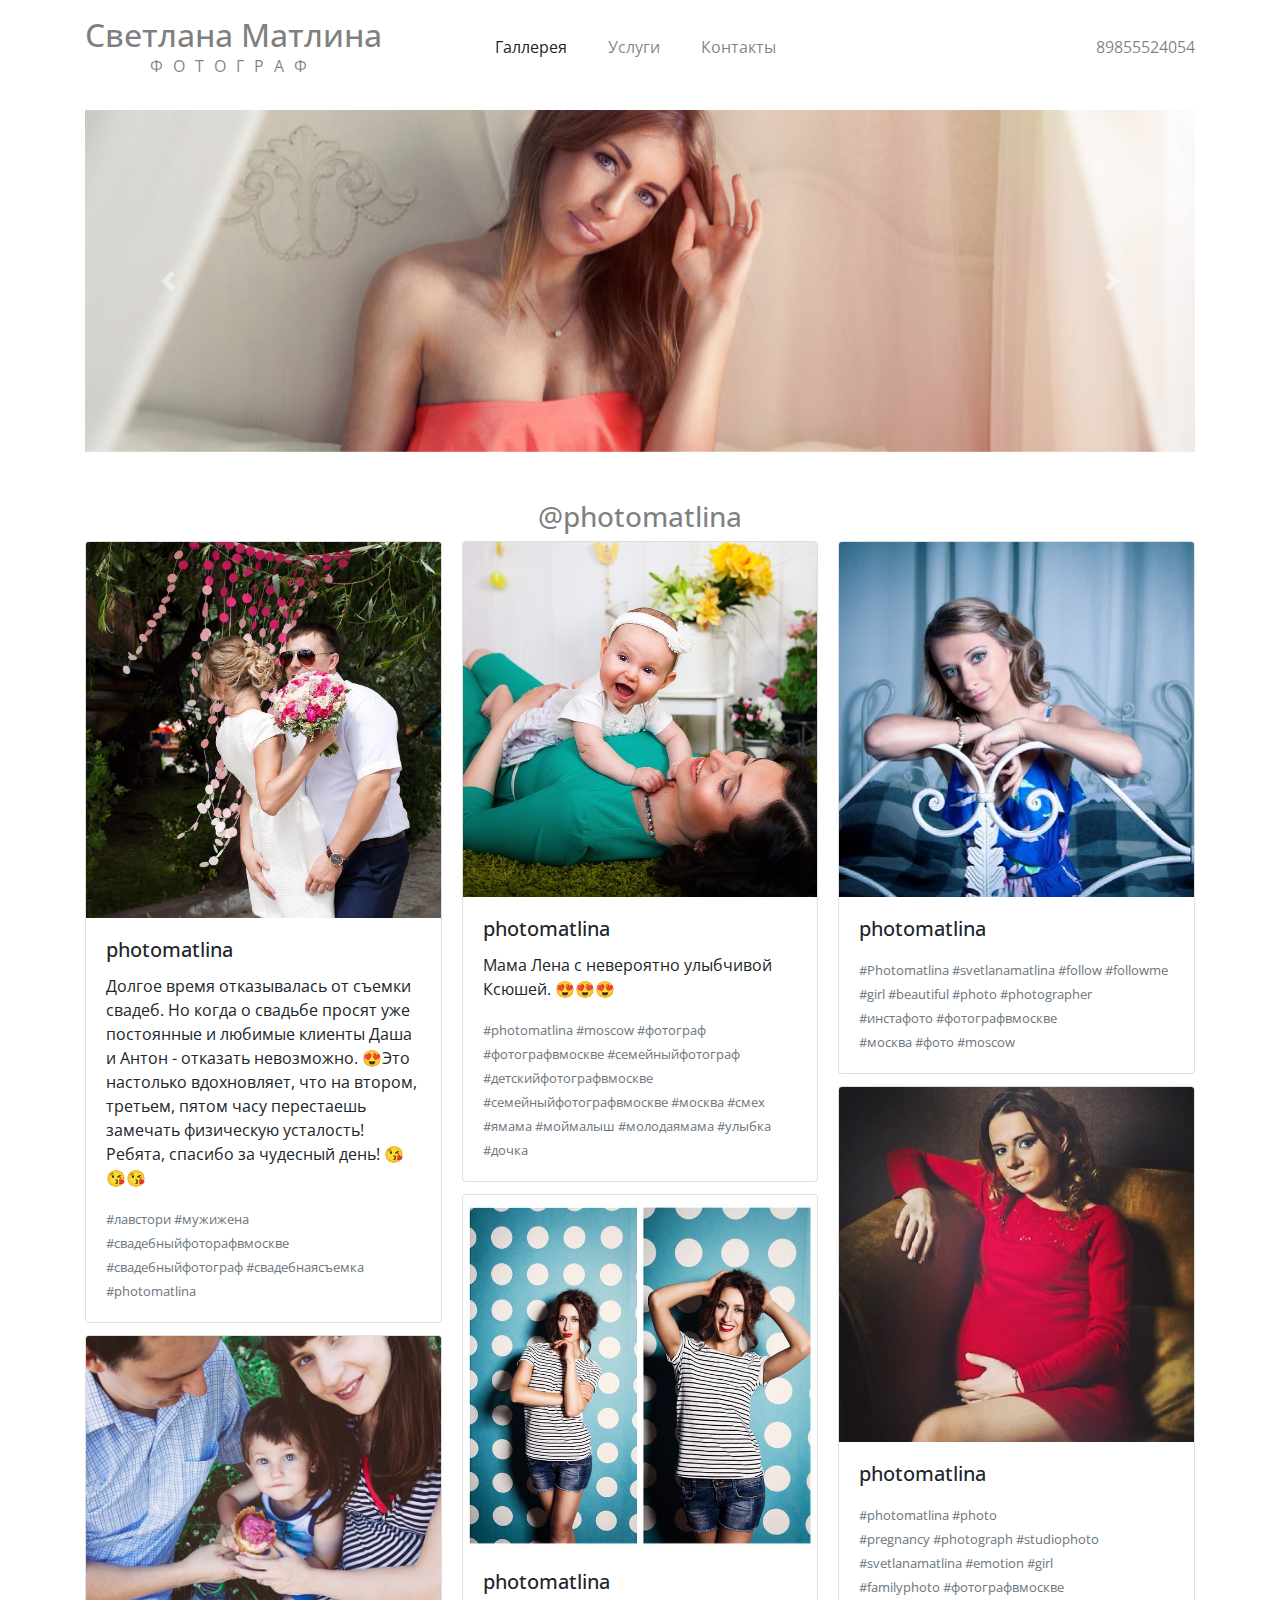
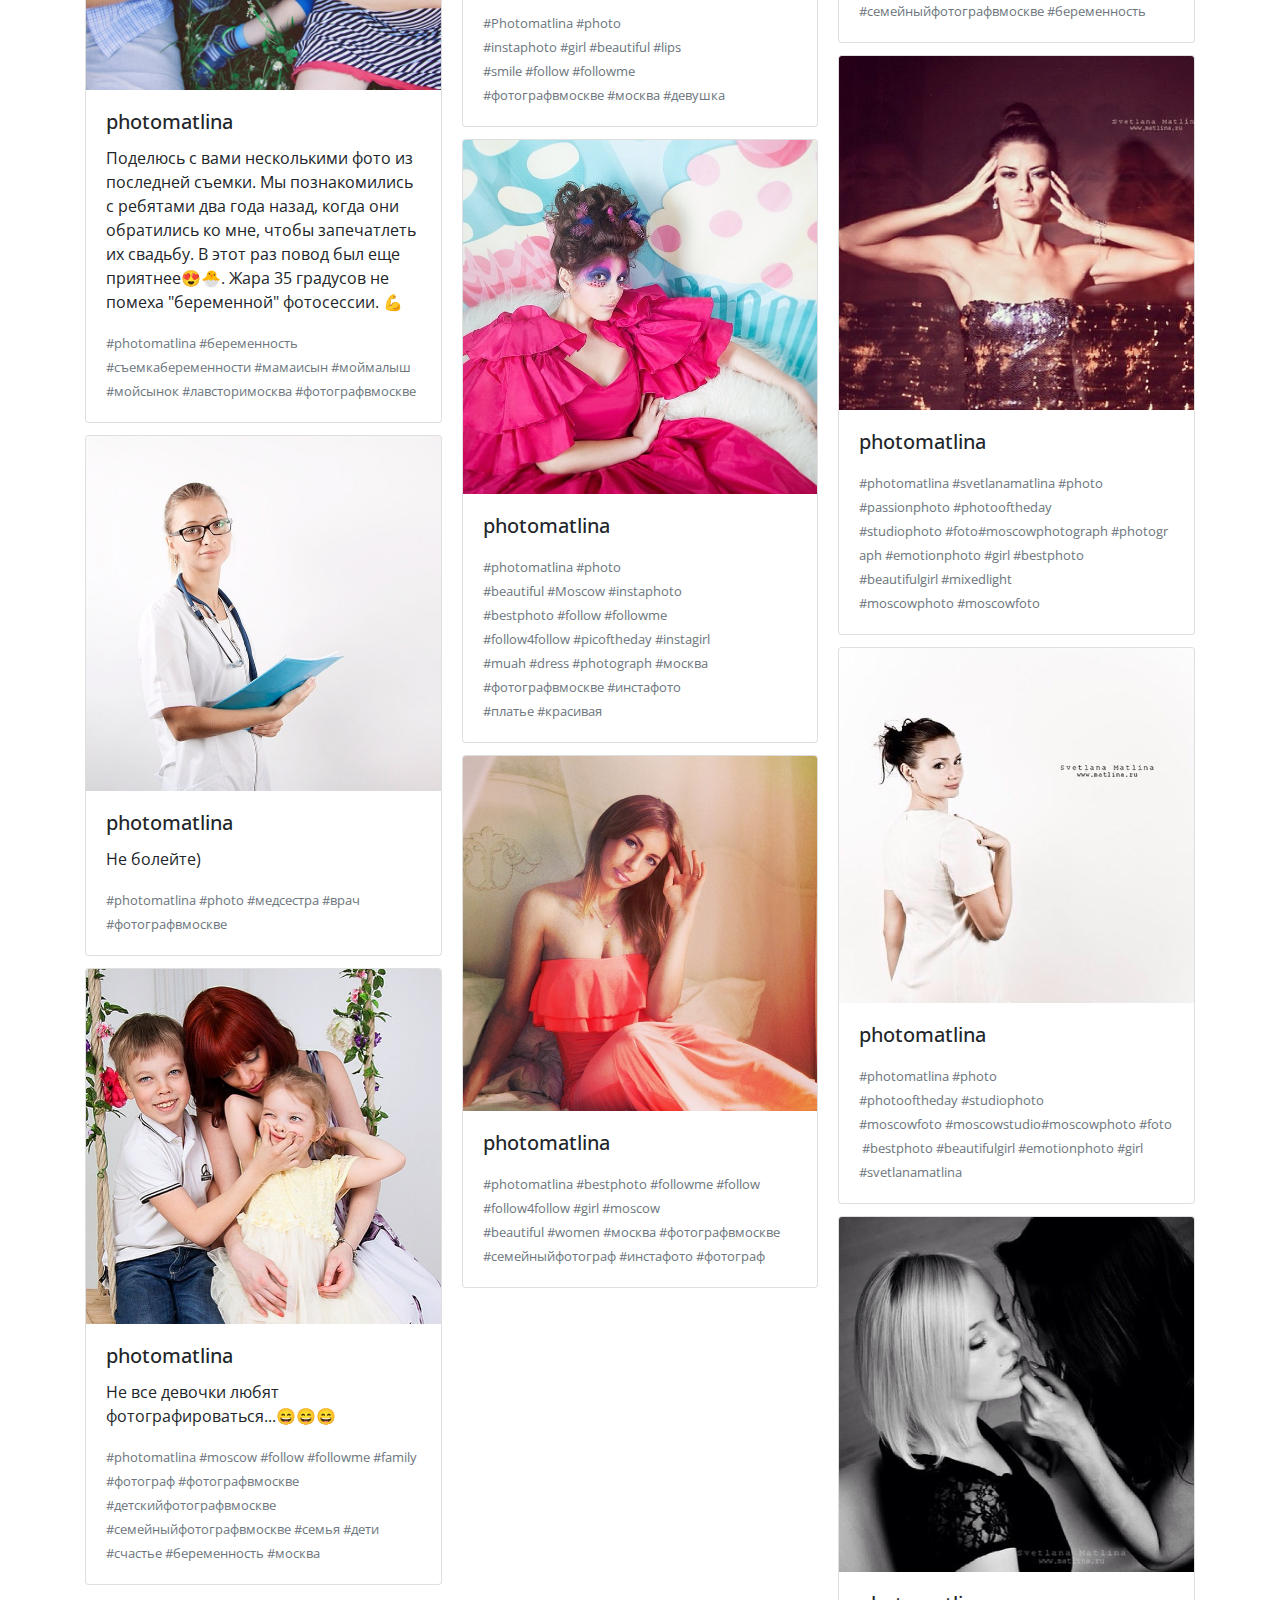
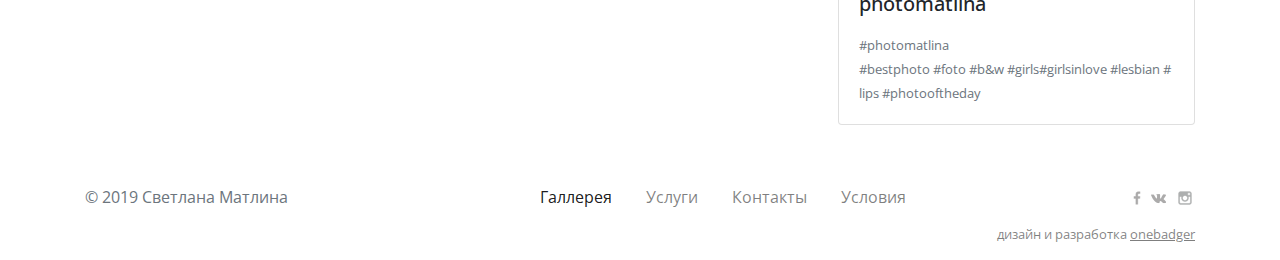
<file: index.html>
<!DOCTYPE html>
<html lang="ru">

<head>
  <meta charset="utf-8">
  <meta http-equiv="content-type" content="text/html">
  <meta name="robots" content="all">
  <title>Светлана Матлина фотограф</title>
  <meta property="og:title" content="Светлана Матлина фотограф">
  <meta property="og:description" content="Фотограф Светлана Матлина">
  <meta property="og:image" content="http://www.matlina.ru/inst-09.jpg">
  <meta property="og:type" content="website">
  <meta property="og:url" content="http://www.matlina.ru">
  <meta name="description" content="Фотограф Светлана Матлина">
  <meta name="keywords" content="фотограф семейныйфотограф фотосессия портретнаясъемка матлина">
  <link rel="shortcut icon" href="favicon.png" type="image/png">
  <meta name="viewport" content="width=device-width, initial-scale=1, shrink-to-fit=no">
  <link rel="stylesheet" href="https://stackpath.bootstrapcdn.com/bootstrap/4.3.1/css/bootstrap.min.css" integrity="sha384-ggOyR0iXCbMQv3Xipma34MD+dH/1fQ784/j6cY/iJTQUOhcWr7x9JvoRxT2MZw1T" crossorigin="anonymous">
  <link rel="stylesheet" href="normalize.css">
  <link rel="stylesheet" href="css.css">
  <link href="https://fonts.googleapis.com/css?family=Open+Sans+Condensed:300|Roboto:100,300,500,700&display=swap&subset=cyrillic" rel="stylesheet">
</head>

<body>
  <div class="container main-wrap">

    <nav id="navigation" class="navbar navbar-expand-md navbar-light navi px-0">
      <span class="navbar-text navi-logo">
        <h1 class="logo"><a href="index.html">Светлана Матлина</a></h1>
        <p>фотограф</p>
      </span>
      <a class="navbar-brand" href="#"></a>
      <button class="navbar-toggler navi-dropdown-button" type="button" data-toggle="collapse" data-target="#navbarNavAltMarkup" aria-controls="navbarNavAltMarkup" aria-expanded="false" aria-label="Toggle navigation">
        <span class="navbar-toggler-icon"></span>
      </button>
      <div class="collapse navbar-collapse navi-dropdown-list" id="navbarNavAltMarkup">
        <div class="navbar-nav">
          <a class="nav-item nav-link active" href="index.html">Галлерея <span class="sr-only">(current)</span></a>
          <a class="nav-item nav-link" href="uslugi.html">Услуги</a>
          <a class="nav-item nav-link" href="kontakty.html">Контакты</a>
          <a class="nav-item nav-link" href="tel:+79855524054">89855524054</a>
        </div>
      </div>
      <span class="navbar-text navi-phone">
        <p><a href="tel:+79855524054">89855524054</a></p>
      </span>
    </nav> <!-- /.navi -->

    <div id="carouselExampleFade" class="mt-3 carousel slide carousel-fade" data-ride="carousel">
      <div class="carousel-inner">
        <div class="carousel-item active">
          <img src="slider-01.jpg" class="d-block w-100" alt="carousel galler image of girl">
        </div>
        <div class="carousel-item">
          <img src="slider-02.jpg" class="d-block w-100" alt="arousel galler image of girl">
        </div>
        <div class="carousel-item">
          <img src="slider-03.jpg" class="d-block w-100" alt="arousel galler image of girl">
        </div>
        <div class="carousel-item">
          <img src="slider-04.jpg" class="d-block w-100" alt="arousel galler image of girl">
        </div>
        <div class="carousel-item">
          <img src="slider-05.jpg" class="d-block w-100" alt="arousel galler image of girl">
        </div>
      </div>
      <a class="carousel-control-prev navi-arrows" href="#carouselExampleFade" role="button" data-slide="prev">
        <span class="carousel-control-prev-icon" aria-hidden="true"></span>
        <span class="sr-only">Previous</span>
      </a>
      <a class="carousel-control-next navi-arrows" href="#carouselExampleFade" role="button" data-slide="next">
        <span class="carousel-control-next-icon" aria-hidden="true"></span>
        <span class="sr-only">Next</span>
      </a>
    </div>

    <h3 class="mt-3 mt-md-5 gallery-list" style="text-align: center"><a href="https://www.instagram.com/photomatlina/">@photomatlina</a></h3>
    <div class="card-columns">
      <div class="card">
        <img src="inst-01.jpg" class="card-img-top" alt="instagram photo">
        <div class="card-body">
          <h5 class="card-title">photomatlina</h5>
          <p class="card-text">Долгое время отказывалась от съемки свадеб. Но когда о свадьбе просят уже постоянные и любимые клиенты Даша и Антон - отказать невозможно. 😍Это настолько вдохновляет, что на втором, третьем, пятом часу перестаешь замечать физическую усталость! Ребята, спасибо за чудесный день! 😘😘😘</p>
          <p class="card-text"><small class="text-muted">#лавстори #мужижена #свадебныйфоторафвмоскве #свадебныйфотограф #свадебнаясъемка #photomatlina</small></p>
        </div>
      </div>
      <div class="card">
        <img src="inst-02.jpg" class="card-img-top" alt="instagram photo">
        <div class="card-body">
          <h5 class="card-title">photomatlina</h5>
          <p class="card-text">Поделюсь с вами несколькими фото из последней съемки. Мы познакомились с ребятами два года назад, когда они обратились ко мне, чтобы запечатлеть их свадьбу. В этот раз повод был еще приятнее😍🐣. Жара 35 градусов не помеха "беременной" фотосессии. 💪</p>
          <p class="card-text"><small class="text-muted">#photomatlina #беременность #съемкабеременности #мамаисын #моймалыш #мойсынок #лавсторимосква #фотографвмоскве</small></p>
        </div>
      </div>
      <div class="card">
        <img src="inst-03.jpg" class="card-img-top" alt="instagram photo">
        <div class="card-body">
          <h5 class="card-title">photomatlina</h5>
          <p class="card-text">Не болейте&rpar;</p>
          <p class="card-text"><small class="text-muted">#photomatlina #photo #медсестра #врач #фотографвмоскве</small></p>
        </div>
      </div>
      <div class="card">
        <img src="inst-04.jpg" class="card-img-top" alt="instagram photo">
        <div class="card-body">
          <h5 class="card-title">photomatlina</h5>
          <p class="card-text">Не все девочки любят фотографироваться...😄😄😄</p>
          <p class="card-text"><small class="text-muted">#photomatlina #moscow #follow #followme #family #фотограф #фотографвмоскве #детскийфотографвмоскве #семейныйфотографвмоскве #семья #дети #счастье #беременность #москва</small></p>
        </div>
      </div>
      <div class="card">
        <img src="inst-05.jpg" class="card-img-top" alt="instagram photo">
        <div class="card-body">
          <h5 class="card-title">photomatlina</h5>
          <p class="card-text">Мама Лена с невероятно улыбчивой Ксюшей. 😍😍😍</p>
          <p class="card-text"><small class="text-muted">#photomatlina #moscow #фотограф #фотографвмоскве #семейныйфотограф #детскийфотографвмоскве #семейныйфотографвмоскве #москва #смех #ямама #моймалыш #молодаямама #улыбка #дочка</small></p>
        </div>
      </div>
      <div class="card">
        <img src="inst-06.jpg" class="card-img-top" alt="instagram photo">
        <div class="card-body">
          <h5 class="card-title">photomatlina</h5>
          <p class="card-text"></p>
          <p class="card-text"><small class="text-muted">#Photomatlina #photo #instaphoto #girl #beautiful #lips #smile #follow #followme #фотографвмоскве #москва #девушка</small></p>
        </div>
      </div>
      <div class="card">
        <img src="inst-07.jpg" class="card-img-top" alt="instagram photo">
        <div class="card-body">
          <h5 class="card-title">photomatlina</h5>
          <p class="card-text"></p>
          <p class="card-text"><small class="text-muted">#photomatlina #photo #beautiful #Moscow #instaphoto #bestphoto #follow #followme #follow4follow #picoftheday #instagirl #muah #dress #photograph #москва #фотографвмоскве #инстафото #платье #красивая</small></p>
        </div>
      </div>
      <div class="card">
        <img src="inst-08.jpg" class="card-img-top" alt="instagram photo">
        <div class="card-body">
          <h5 class="card-title">photomatlina</h5>
          <p class="card-text"></p>
          <p class="card-text"><small class="text-muted">#photomatlina #bestphoto #followme #follow #follow4follow #girl #moscow #beautiful #women #москва #фотографвмоскве #семейныйфотограф #инстафото #фотограф</small></p>
        </div>
      </div>
      <div class="card">
        <img src="inst-09.jpg" class="card-img-top" alt="instagram photo">
        <div class="card-body">
          <h5 class="card-title">photomatlina</h5>
          <p class="card-text"></p>
          <p class="card-text"><small class="text-muted">#Photomatlina #svetlanamatlina #follow #followme #girl #beautiful #photo #photographer #инстафото #фотографвмоскве #москва #фото #moscow</small></p>
        </div>
      </div>
      <div class="card">
        <img src="inst-10.jpg" class="card-img-top" alt="instagram photo">
        <div class="card-body">
          <h5 class="card-title">photomatlina</h5>
          <p class="card-text"></p>
          <p class="card-text"><small class="text-muted">#photomatlina #photo #pregnancy #photograph #studiophoto #svetlanamatlina #emotion #girl #familyphoto #фотографвмоскве #семейныйфотографвмоскве #беременность</small></p>
        </div>
      </div>
      <div class="card">
        <img src="inst-11.jpg" class="card-img-top" alt="instagram photo">
        <div class="card-body">
          <h5 class="card-title">photomatlina</h5>
          <p class="card-text"></p>
          <p class="card-text"><small class="text-muted">#photomatlina #svetlanamatlina #photo #passionphoto #photooftheday #studiophoto #foto#moscowphotograph #photograph #emotionphoto #girl #bestphoto #beautifulgirl #mixedlight #moscowphoto #moscowfoto</small></p>
        </div>
      </div>
      <div class="card">
        <img src="inst-12.jpg" class="card-img-top" alt="instagram photo">
        <div class="card-body">
          <h5 class="card-title">photomatlina</h5>
          <p class="card-text"></p>
          <p class="card-text"><small class="text-muted">#photomatlina #photo #photooftheday #studiophoto #moscowfoto #moscowstudio#moscowphoto #foto #bestphoto #beautifulgirl #emotionphoto #girl #svetlanamatlina</small></p>
        </div>
      </div>
      <div class="card">
        <img src="inst-13.jpg" class="card-img-top" alt="instagram photo">
        <div class="card-body">
          <h5 class="card-title">photomatlina</h5>
          <p class="card-text"></p>
          <p class="card-text"><small class="text-muted">#photomatlina #bestphoto #foto #b&amp;w #girls#girlsinlove #lesbian #lips #photooftheday</small></p>
        </div>
      </div>
    </div> <!-- /.card-columns-->

    <a id="back-to-top" href="#" class="back-to-top" role="button"><img src="arrow-up.svg"></a>
  </div> <!-- /.container -->

  <footer class="footer mt-auto pt-5 pb-3">
    <div class="container footer-container">
      <span class="text-muted">&copy; 2019 Светлана Матлина</span>
      <div class="second-menu">
        <span><a class="active-link"  href="index.html">Галлерея</a></span>
        <span><a href="uslugi.html">Услуги</a></span>
        <span><a href="kontakty.html">Контакты</a></span>
        <span><a href="privacy_policy.pdf" target="_blank">Условия</a></span>
      </div>
      <div class="social-icons">
        <a href="http://www.facebook.com/matlina.svetlana" target="_blank"><img src="facebook.png" alt="Facebook Logo" class="social-icon icon1"></a>
        <a href="http://www.vk.com/matlina.svetlana" target="_blank"><img src="vk-logo.png" alt="Vkontakte Logo" class="social-icon icon2"></a>
        <a href="http://www.instagram.com/photomatlina" target="_blank"><img src="instagram.png" alt="Instagram Logo" class="social-icon icon3"></a>
      </div>
    </div>
    <div class="container developer d-flex pt-3 pt-sm-0 pt-lg-3"><small class="ml-auto">дизайн и разработка <a href="https://badger.one" target="_blank">onebadger</a></small></div>
  </footer>

  <script src="https://code.jquery.com/jquery-3.4.1.js" integrity="sha256-WpOohJOqMqqyKL9FccASB9O0KwACQJpFTUBLTYOVvVU=" crossorigin="anonymous"></script>
  <script src="https://cdnjs.cloudflare.com/ajax/libs/popper.js/1.14.7/umd/popper.min.js" integrity="sha384-UO2eT0CpHqdSJQ6hJty5KVphtPhzWj9WO1clHTMGa3JDZwrnQq4sF86dIHNDz0W1" crossorigin="anonymous"></script>
  <script src="https://stackpath.bootstrapcdn.com/bootstrap/4.3.1/js/bootstrap.min.js" integrity="sha384-JjSmVgyd0p3pXB1rRibZUAYoIIy6OrQ6VrjIEaFf/nJGzIxFDsf4x0xIM+B07jRM" crossorigin="anonymous"></script>
  <script>
    $(document).scroll(function() {
      var y = $(this).scrollTop();
      if (y > 800) {
        $('.back-to-top').fadeIn();
      } else {
        $('.back-to-top').fadeOut();
      }
    });
    $('#back-to-top').click(function(event) {
      event.preventDefault();
      var top = $("html, body")
      top.animate({
        scrollTop: 0
      }, 900);
      return false;
    });
  </script>
</body></html>
</file>
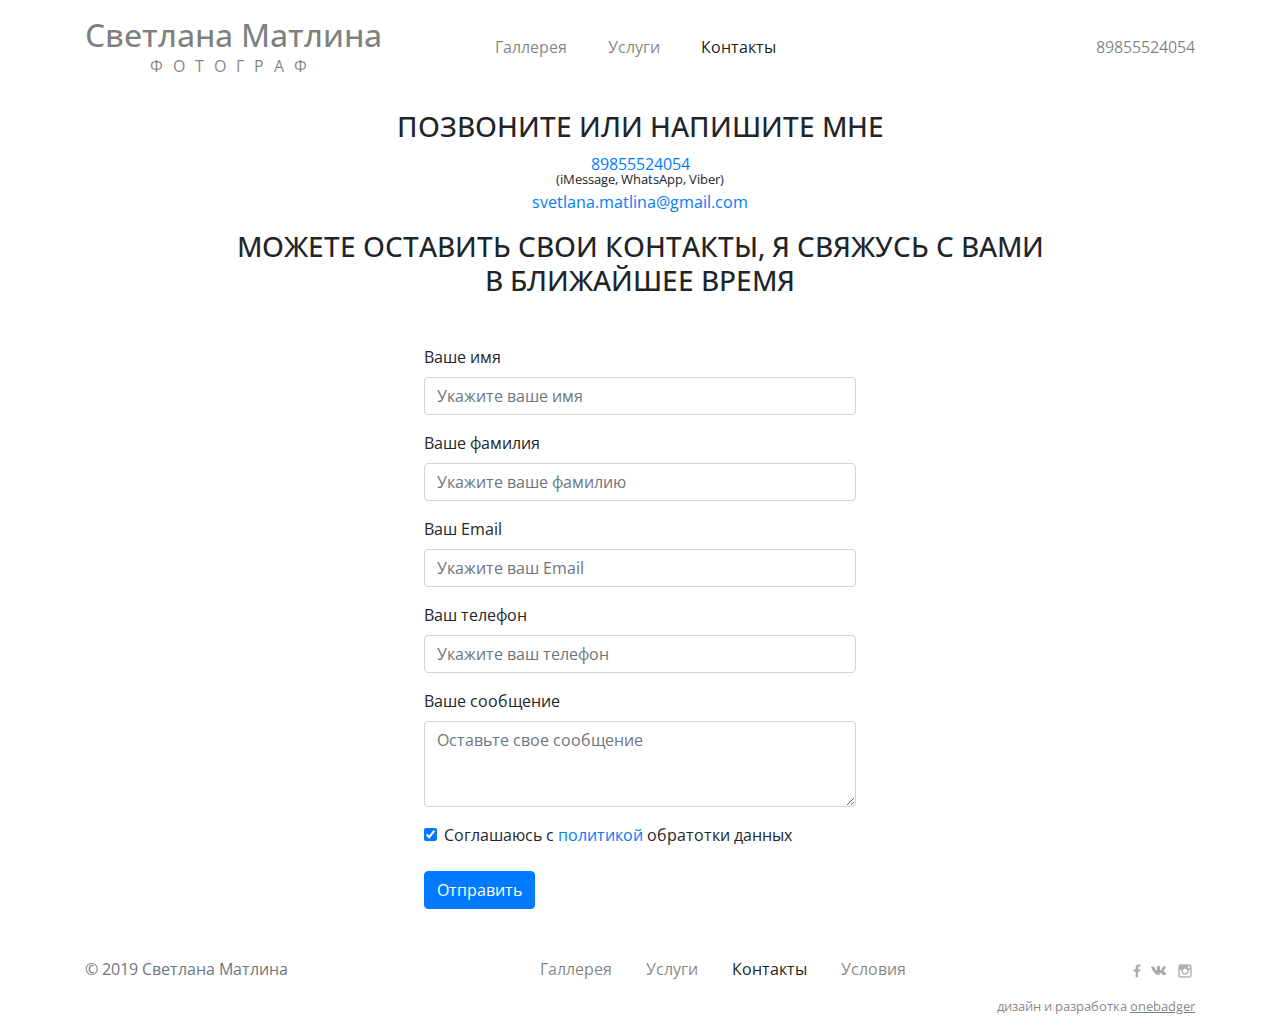
<file: kontakty.html>
<!DOCTYPE html>
<html lang="ru">

<head>
  <meta charset="utf-8">
  <meta http-equiv="content-type" content="text/html">
  <meta name="robots" content="all">
  <title>Светлана Матлина фотограф</title>
  <meta property="og:title" content="Светлана Матлина фотограф">
  <meta property="og:description" content="Фотограф Светлана Матлина">
  <meta property="og:image" content="http://www.matlina.ru/inst-09.jpg">
  <meta property="og:type" content="website">
  <meta property="og:url" content="http://www.matlina.ru">
  <meta name="description" content="Фотограф Светлана Матлина">
  <meta name="keywords" content="фотограф семейныйфотограф фотосессия портретнаясъемка матлина">
  <link rel="shortcut icon" href="favicon.png" type="image/png">
  <meta name="viewport" content="width=device-width, initial-scale=1, shrink-to-fit=no">
  <link rel="stylesheet" href="https://stackpath.bootstrapcdn.com/bootstrap/4.3.1/css/bootstrap.min.css" integrity="sha384-ggOyR0iXCbMQv3Xipma34MD+dH/1fQ784/j6cY/iJTQUOhcWr7x9JvoRxT2MZw1T" crossorigin="anonymous">
  <link rel="stylesheet" href="normalize.css">
  <link rel="stylesheet" href="css.css">
  <link href="https://fonts.googleapis.com/css?family=Open+Sans+Condensed:300|Roboto:100,300,500,700&display=swap&subset=cyrillic" rel="stylesheet">
</head>

<body>
  <div class="container main-wrap">

    <nav class="navbar navbar-expand-md navbar-light navi px-0">
      <span class="navbar-text navi-logo">
        <h1 class="logo"><a href="index.html">Светлана Матлина</a></h1>
        <p>фотограф</p>
      </span>
      <a class="navbar-brand" href="#"></a>
      <button class="navbar-toggler navi-dropdown-button" type="button" data-toggle="collapse" data-target="#navbarNavAltMarkup" aria-controls="navbarNavAltMarkup" aria-expanded="false" aria-label="Toggle navigation">
        <span class="navbar-toggler-icon"></span>
      </button>
      <div class="collapse navbar-collapse navi-dropdown-list" id="navbarNavAltMarkup">
        <div class="navbar-nav">
          <a class="nav-item nav-link" href="index.html">Галлерея</a>
          <a class="nav-item nav-link" href="uslugi.html">Услуги</a>
          <a class="nav-item nav-link active" href="kontakty.html">Контакты <span class="sr-only">(current)</span></a>
          <a class="nav-item nav-link" href="tel:+79855524054">89855524054</a>
        </div>
      </div>
      <span class="navbar-text navi-phone">
        <p><a href="tel:+79855524054">89855524054</a></p>
      </span>
    </nav> <!-- /.navi -->

    <h3 class="mt-3 mb-0 conacts">ПОЗВОНИТЕ ИЛИ НАПИШИТЕ&nbsp;МНЕ</h3>
    <p class="mt-2 mb-0 conacts"><a href="tel:+79855524054">89855524054</a></p>
    <p class="mb-0 conacts"><small>(iMessage, WhatsApp, Viber)</small></p>
    <p class="mb-0 conacts"><a href="mailto:svetlana.matlina@gmail.com">svetlana.matlina@gmail.com</a></p>
    <h3 class="mt-3 conacts">МОЖЕТЕ ОСТАВИТЬ СВОИ КОНТАКТЫ, Я&nbsp;СВЯЖУСЬ С&nbsp;ВАМИ В&nbsp;БЛИЖАЙШЕЕ&nbsp;ВРЕМЯ</h3>

    <form action="send-this.php" method="post" class="needs-validation" novalidate>
      <div class="col-md-8 col-lg-5 mx-auto mt-5">
        <div class="form-group">
          <label for="firstNameInput">Ваше имя</label>
          <input type="text" class="form-control" id="firstNameInput" aria-describedby="firstName" placeholder="Укажите ваше имя" name="user_first_name">
        </div>
        <div class="form-group">
          <label for="secondNameInput">Ваше фамилия</label>
          <input type="text" class="form-control" id="secondNameInput" aria-describedby="secondName" placeholder="Укажите вашe фамилию" name="user_second_name">
        </div>
        <div class="form-group">
          <label for="emailInput">Ваш Email</label>
          <input type="email" class="form-control" id="emailInput" aria-describedby="email" placeholder="Укажите ваш Email" name="user_email" pattern="[a-z0-9._%+-]+@[a-z0-9.-]+\.[a-z]{2,4}$">
          <div class="invalid-feedback">
            Указан корректный e-mail
          </div>
        </div>
        <div class="form-group">
          <label for="phoneInput">Ваш телефон</label>
          <input required type="tel" class="form-control" id="phoneInput" aria-describedby="phone" placeholder="Укажите ваш телефон" name="user_phone" pattern="^\+?\d{9,11}">
          <div class="invalid-feedback">
            Укажите корректный телефонный номер
          </div>
        </div>
        <div class="form-group">
          <label for="textArea">Ваше сообщение</label>
          <textarea class="form-control" id="textArea" rows="3" placeholder="Оставьте свое сообщение" name="user_comment"></textarea>
        </div>
        <div class="form-group form-check">
          <input type="checkbox" class="form-check-input" id="exampleCheck1" checked required>
          <label class="form-check-label" for="exampleCheck1">Соглашаюсь с <a href="privacy_policy.pdf" target="_blank">политикой</a> обратотки данных</label>
        </div>
        <button type="submit" class="mt-2 btn btn-primary">Отправить</button>
      </div>
    </form>

<!--    <a id="back-to-top" href="#" class="btn btn-primary btn-lg back-to-top" role="button" title="Click to return on the top page" data-toggle="tooltip" data-placement="left"><span class="glyphicon glyphicon-chevron-up"></span></a>-->


  </div> <!-- /.container -->

  <footer class="footer mt-auto pt-5 pb-3">
    <div class="container footer-container">
      <span class="text-muted">&copy; 2019 Светлана Матлина</span>
      <div class="second-menu">
        <span><a href="index.html">Галлерея</a></span>
        <span><a href="uslugi.html">Услуги</a></span>
        <span><a class="active-link" href="kontakty.html">Контакты</a></span>
        <span><a href="privacy_policy.pdf" target="_blank">Условия</a></span>
      </div>
      <div class="social-icons">
        <a href="http://www.facebook.com/matlina.svetlana" target="_blank"><img src="facebook.png" alt="Facebook Logo" class="social-icon icon1"></a>
        <a href="http://www.vk.com/matlina.svetlana" target="_blank"><img src="vk-logo.png" alt="Vkontakte Logo" class="social-icon icon2"></a>
        <a href="http://www.instagram.com/photomatlina" target="_blank"><img src="instagram.png" alt="Instagram Logo" class="social-icon icon3"></a>
      </div>
    </div>
    <div class="container developer d-flex pt-3 pt-sm-0 pt-lg-3"><small class="ml-auto">дизайн и разработка <a href="https://badger.one" target="_blank">onebadger</a></small></div>
  </footer>

  <script src="https://code.jquery.com/jquery-3.4.1.js" integrity="sha256-WpOohJOqMqqyKL9FccASB9O0KwACQJpFTUBLTYOVvVU=" crossorigin="anonymous"></script>
  <script src="https://cdnjs.cloudflare.com/ajax/libs/popper.js/1.14.7/umd/popper.min.js" integrity="sha384-UO2eT0CpHqdSJQ6hJty5KVphtPhzWj9WO1clHTMGa3JDZwrnQq4sF86dIHNDz0W1" crossorigin="anonymous"></script>
  <script src="https://stackpath.bootstrapcdn.com/bootstrap/4.3.1/js/bootstrap.min.js" integrity="sha384-JjSmVgyd0p3pXB1rRibZUAYoIIy6OrQ6VrjIEaFf/nJGzIxFDsf4x0xIM+B07jRM" crossorigin="anonymous"></script>
  <script>
    $(document).ready(function() {
      $('.form-group:nth-child(2)').css('display', 'none');
    });

  </script>
  <script>
    // Example starter JavaScript for disabling form submissions if there are invalid fields
    (function() {
      'use strict';
      window.addEventListener('load', function() {
        // Fetch all the forms we want to apply custom Bootstrap validation styles to
        var forms = document.getElementsByClassName('needs-validation');
        // Loop over them and prevent submission
        var validation = Array.prototype.filter.call(forms, function(form) {
          form.addEventListener('submit', function(event) {
            if (form.checkValidity() === false) {
              event.preventDefault();
              event.stopPropagation();
            }
            form.classList.add('was-validated');
          }, false);
        });
      }, false);
    })();

  </script>
  <script>
    $(document).ready(function() {
      $(window).scroll(function() {
        if ($(this).scrollTop() > 50) {
          $('#back-to-top').fadeIn();
        } else {
          $('#back-to-top').fadeOut();
        }
      });
      // scroll body to 0px on click
      $('#back-to-top').click(function() {
        $('#back-to-top').tooltip('hide');
        $('body,html').animate({
          scrollTop: 0
        }, 800);
        return false;
      });

      $('#back-to-top').tooltip('show');

    });

  </script>
</body>

</html>
</file>
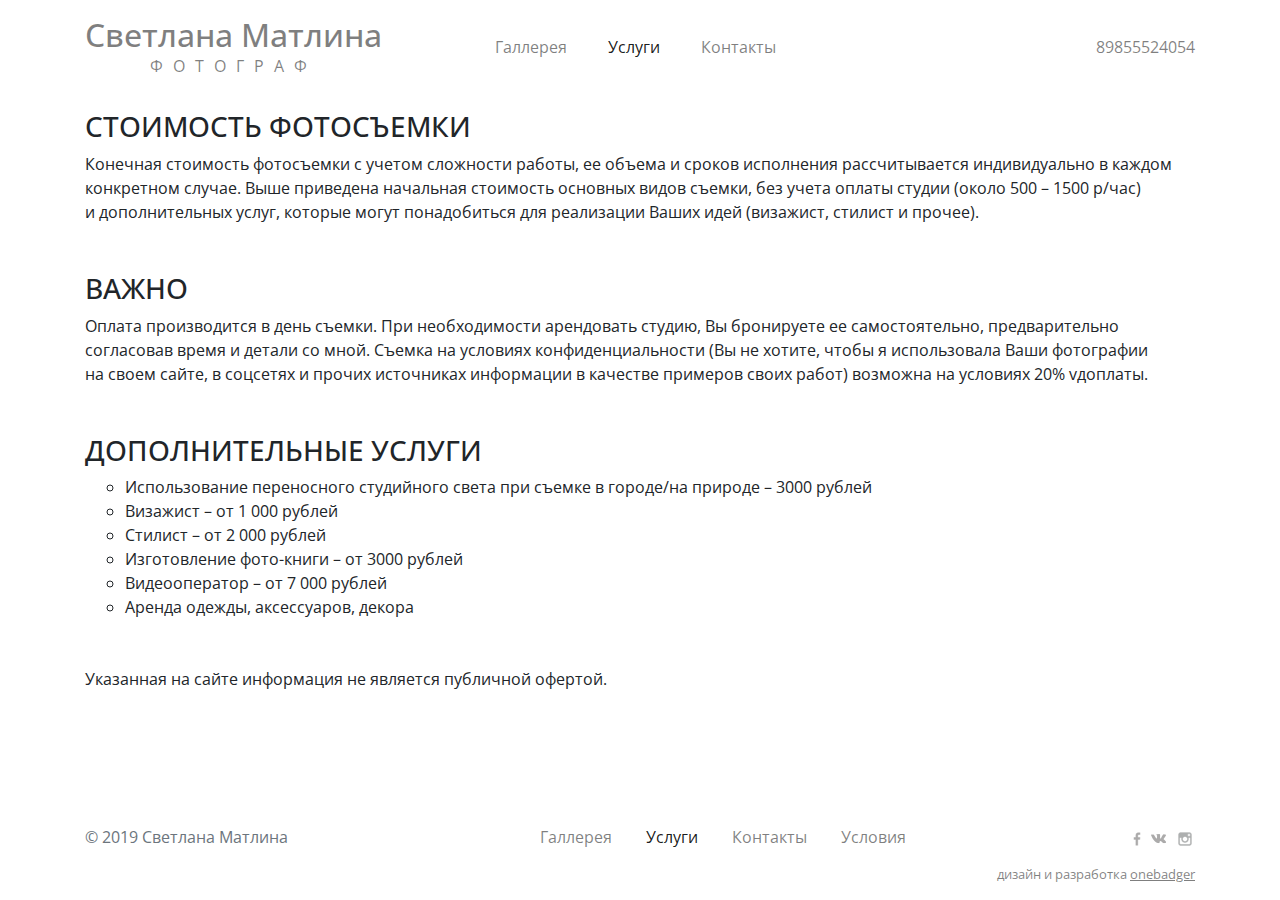
<file: uslugi.html>
<!DOCTYPE html>
<html lang="ru">

<head>
  <meta charset="utf-8">
  <meta http-equiv="content-type" content="text/html">
  <meta name="robots" content="all">
  <title>Светлана Матлина фотограф</title>
  <meta property="og:title" content="Светлана Матлина фотограф">
  <meta property="og:description" content="Фотограф Светлана Матлина">
  <meta property="og:image" content="http://www.matlina.ru/inst-09.jpg">
  <meta property="og:type" content="website">
  <meta property="og:url" content="http://www.matlina.ru">
  <meta name="description" content="Фотограф Светлана Матлина">
  <meta name="keywords" content="фотограф семейныйфотограф фотосессия портретнаясъемка матлина">
  <link rel="shortcut icon" href="favicon.png" type="image/png">
  <meta name="viewport" content="width=device-width, initial-scale=1, shrink-to-fit=no">
  <link rel="stylesheet" href="https://stackpath.bootstrapcdn.com/bootstrap/4.3.1/css/bootstrap.min.css" integrity="sha384-ggOyR0iXCbMQv3Xipma34MD+dH/1fQ784/j6cY/iJTQUOhcWr7x9JvoRxT2MZw1T" crossorigin="anonymous">
  <link rel="stylesheet" href="normalize.css">
  <link rel="stylesheet" href="css.css">
  <link href="https://fonts.googleapis.com/css?family=Open+Sans+Condensed:300|Roboto:100,300,500,700&display=swap&subset=cyrillic" rel="stylesheet">
</head>

<body>
  <div class="container main-wrap">

    <nav class="navbar navbar-expand-md navbar-light navi px-0">
      <span class="navbar-text navi-logo">
        <h1 class="logo"><a href="index.html">Светлана Матлина</a></h1>
        <p>фотограф</p>
      </span>
      <a class="navbar-brand" href="#"></a>
      <button class="navbar-toggler navi-dropdown-button" type="button" data-toggle="collapse" data-target="#navbarNavAltMarkup" aria-controls="navbarNavAltMarkup" aria-expanded="false" aria-label="Toggle navigation">
        <span class="navbar-toggler-icon"></span>
      </button>
      <div class="collapse navbar-collapse navi-dropdown-list" id="navbarNavAltMarkup">
        <div class="navbar-nav">
          <a class="nav-item nav-link" href="index.html">Галлерея</a>
          <a class="nav-item nav-link active" href="uslugi.html">Услуги <span class="sr-only">(current)</span></a>
          <a class="nav-item nav-link" href="kontakty.html">Контакты</a>
          <a class="nav-item nav-link" href="tel:+79855524054">89855524054</a>
        </div>
      </div>
      <span class="navbar-text navi-phone">
        <p><a href="tel:+79855524054">89855524054</a></p>
      </span>
    </nav> <!-- /.navi -->
    
    <div>
      <h3 class="mt-3 mb-0">СТОИМОСТЬ ФОТОСЪЕМКИ</h3>

      <p class="mt-2 mb-0">Конечная стоимость фотосъемки с&nbsp;учетом сложности работы, ее&nbsp;объема и&nbsp;сроков исполнения рассчитывается индивидуально в&nbsp;каждом конкретном случае. Выше&nbsp;приведена начальная стоимость основных видов съемки, без&nbsp;учета оплаты студии (около&nbsp;500 – 1500&nbsp;р/час) и&nbsp;дополнительных услуг, которые могут понадобиться для&nbsp;реализации Ваших&nbsp;идей (визажист, стилист и&nbsp;прочее).</p>

      <h3 class="mt-5 mb-0">ВАЖНО</h3>
      <p class="mt-2 mb-0">Оплата производится в&nbsp;день съемки. При&nbsp;необходимости арендовать студию, Вы&nbsp;бронируете ее&nbsp;самостоятельно, предварительно согласовав время и&nbsp;детали со&nbsp;мной. Съемка на&nbsp;условиях конфиденциальности (Вы не&nbsp;хотите, чтобы я&nbsp;использовала Ваши фотографии на&nbsp;своем сайте, в&nbsp;соцсетях и&nbsp;прочих источниках информации в&nbsp;качестве примеров своих работ) возможна на&nbsp;условиях 20%&nbsp;vдоплаты.</p>

      <h3 class="mt-5 mb-0">ДОПОЛНИТЕЛЬНЫЕ УСЛУГИ</h3>
      <ul class="mt-2 mb-0">
        <li>Использование переносного студийного света при&nbsp;съемке в&nbsp;городе/на&nbsp;природе – 3000&nbsp;рублей</li>
        <li>Визажист – от&nbsp;1&nbsp;000&nbsp;рублей</li>
        <li>Стилист – от&nbsp;2&nbsp;000&nbsp;рублей</li>
        <li>Изготовление фото-книги – от&nbsp;3000&nbsp;рублей</li>
        <li>Видеооператор – от&nbsp;7&nbsp;000&nbsp;рублей</li>
        <li>Аренда одежды, аксессуаров, декора</li>
      </ul>
      <p class="mt-5 mb-0">Указанная на&nbsp;сайте информация не&nbsp;является публичной офертой.</p>
    </div>
  </div> <!-- /.container -->

  <footer class="footer mt-auto pt-5 pb-3">
    <div class="container footer-container">
      <span class="text-muted">&copy; 2019 Светлана Матлина</span>
      <div class="second-menu">
        <span><a href="index.html">Галлерея</a></span>
        <span><a class="active-link" href="uslugi.html">Услуги</a></span>
        <span><a href="kontakty.html">Контакты</a></span>
        <span><a href="privacy_policy.pdf" target="_blank">Условия</a></span>
      </div>
      <div class="social-icons">
        <a href="http://www.facebook.com/matlina.svetlana" target="_blank"><img src="facebook.png" alt="Facebook Logo" class="social-icon icon1"></a>
        <a href="http://www.vk.com/matlina.svetlana" target="_blank"><img src="vk-logo.png" alt="Vkontakte Logo" class="social-icon icon2"></a>
        <a href="http://www.instagram.com/photomatlina" target="_blank"><img src="instagram.png" alt="Instagram Logo" class="social-icon icon3"></a>
      </div>
    </div>
    <div class="container developer d-flex pt-3 pt-sm-0 pt-lg-3"><small class="ml-auto">дизайн и разработка <a href="https://badger.one" target="_blank">onebadger</a></small></div>
  </footer>

  <script src="https://code.jquery.com/jquery-3.4.1.js" integrity="sha256-WpOohJOqMqqyKL9FccASB9O0KwACQJpFTUBLTYOVvVU=" crossorigin="anonymous"></script>
  <script src="https://cdnjs.cloudflare.com/ajax/libs/popper.js/1.14.7/umd/popper.min.js" integrity="sha384-UO2eT0CpHqdSJQ6hJty5KVphtPhzWj9WO1clHTMGa3JDZwrnQq4sF86dIHNDz0W1" crossorigin="anonymous"></script>
  <script src="https://stackpath.bootstrapcdn.com/bootstrap/4.3.1/js/bootstrap.min.js" integrity="sha384-JjSmVgyd0p3pXB1rRibZUAYoIIy6OrQ6VrjIEaFf/nJGzIxFDsf4x0xIM+B07jRM" crossorigin="anonymous"></script>
</body>

</html>
</file>
<file: css.css>
/*general rules*/

* {
  box-sizing: border-box;
  font-family: 'Open Sans Condensed', sans-serif;
  /*
  margin: 0;
  padding: 0;
*/
}

a {
  text-decoration: none;
}

ul {
  list-style: circle outside none;
}



.back-to-top {
  cursor: pointer;
  position: fixed;
  top: 17px;
  right: 19px;
  display: none;
  background-color: rgba(255, 255, 255, .2);
  padding: 10px;
  border-radius: 4px;
  border: 1px solid rgba(0, 0, 0, .08);
}

.back-to-top:hover {
  background-color: rgba(0, 0, 0, .06);
}

.back-to-top img {
  display: block;
  width: 20px;
  height: 20px;
}

/*sticky footer*/

.main-wrap {
  min-height: calc(100vh - 123px);
}


/*navigation*/

#navbarNavAltMarkup {
  padding-left: 8%;
}

.navbar-toggler {
  font-size: 1.0rem;
}

.navi {
  background-color: #fff;
}

.logo a {
  color: rgba(0, 0, 0, .5) !important;
  cursor: pointer;
  text-decoration: none;
}

.logo a:hover {
  color: rgba(0, 0, 0, .6) !important;
}

.nav-item {
  margin-right: 25px;
}

.navi-dropdown-list a:nth-child(4) {
  display: none;
}

.navi-logo h1 {
  margin: 0;
}

.navi-logo p {
  margin: 0;
  text-transform: uppercase;
  letter-spacing: 10px;
  text-align: center;
}

.navbar-toggler {
  order: 100;
}

.navi-phone a {
  color: rgba(0, 0, 0, .5) !important;
  text-decoration: none;
}

.navi-phone a:hover {
  color: rgba(0, 0, 0, .7) !important;
}

.navi-phone p {
  margin: 0;
  padding: 0;
}



/*gallery*/

.gallery-list a {
  color: rgba(0, 0, 0, .5) !important;
  text-decoration: none;
}

.gallery-list a:hover {
  color: rgba(0, 0, 0, .7) !important;
}



/*footer*/

.footer-container {
  display: flex;
  flex-direction: row;
  justify-content: space-between;
}

.icon1,
.icon3 {
  width: 20px;
}

.icon2 {
  width: 15px;
  margin-right: 5px;
}

.icon1 {
  margin-left: auto;
}

.conacts {
  text-align: center;
}

.conacts:nth-child(4) {
  margin-top: -10px;
}

.second-menu span {
  padding-left: 30px;
}

.second-menu a {
  color: rgba(0, 0, 0, .5);
  text-decoration: none;
}

.second-menu a:hover {
  color: rgba(0, 0, 0, .7);
}

.active-link {
  color: rgba(0, 0, 0, .9) !important;
}

.developer,
.developer a {
  color: rgba(0, 0, 0, .5);
}

.developer a {
  text-decoration: underline
}

/*call-back*/

.call-back {
  display: flex;
  flex-direction: column;
  align-items: center;
}

.call-back {
  text-align: center;
}




@media(max-width: 1024px) {

  .main-wrap {
    min-height: calc(100vh - 171px);
  }

  .footer-container {
    flex-direction: column;
    align-items: center;
  }

  .second-menu span {
    padding-left: 0;
    margin: 0 7px
  }
}

@media(max-width: 991px) {
  .main-wrap {
    min-height: calc(100vh - 155px);
  }
}

@media (max-width: 767px) {
  .navi-logo h1 {
    font-size: 1.5em;
  }

  .navi-logo p {
    font-size: 0.7em;
  }

  #navbarNavAltMarkup {
    padding-left: 0;
  }
}


@media (max-width:575px) {
  .main-wrap {
    min-height: calc(100vh - 171px);
  }
}

@media (max-width: 500px) {

  .navi-arrows {
    display: none;
  }

  #carouselExampleFade {
    display: none;
  }
}



@media (max-width: 400px) {
  .navi-phone {
    display: none;
  }

  .navi-dropdown-button {
    margin-left: auto;
  }

  .navi-dropdown-list a:nth-child(4) {
    display: block;
  }
}
</file>
